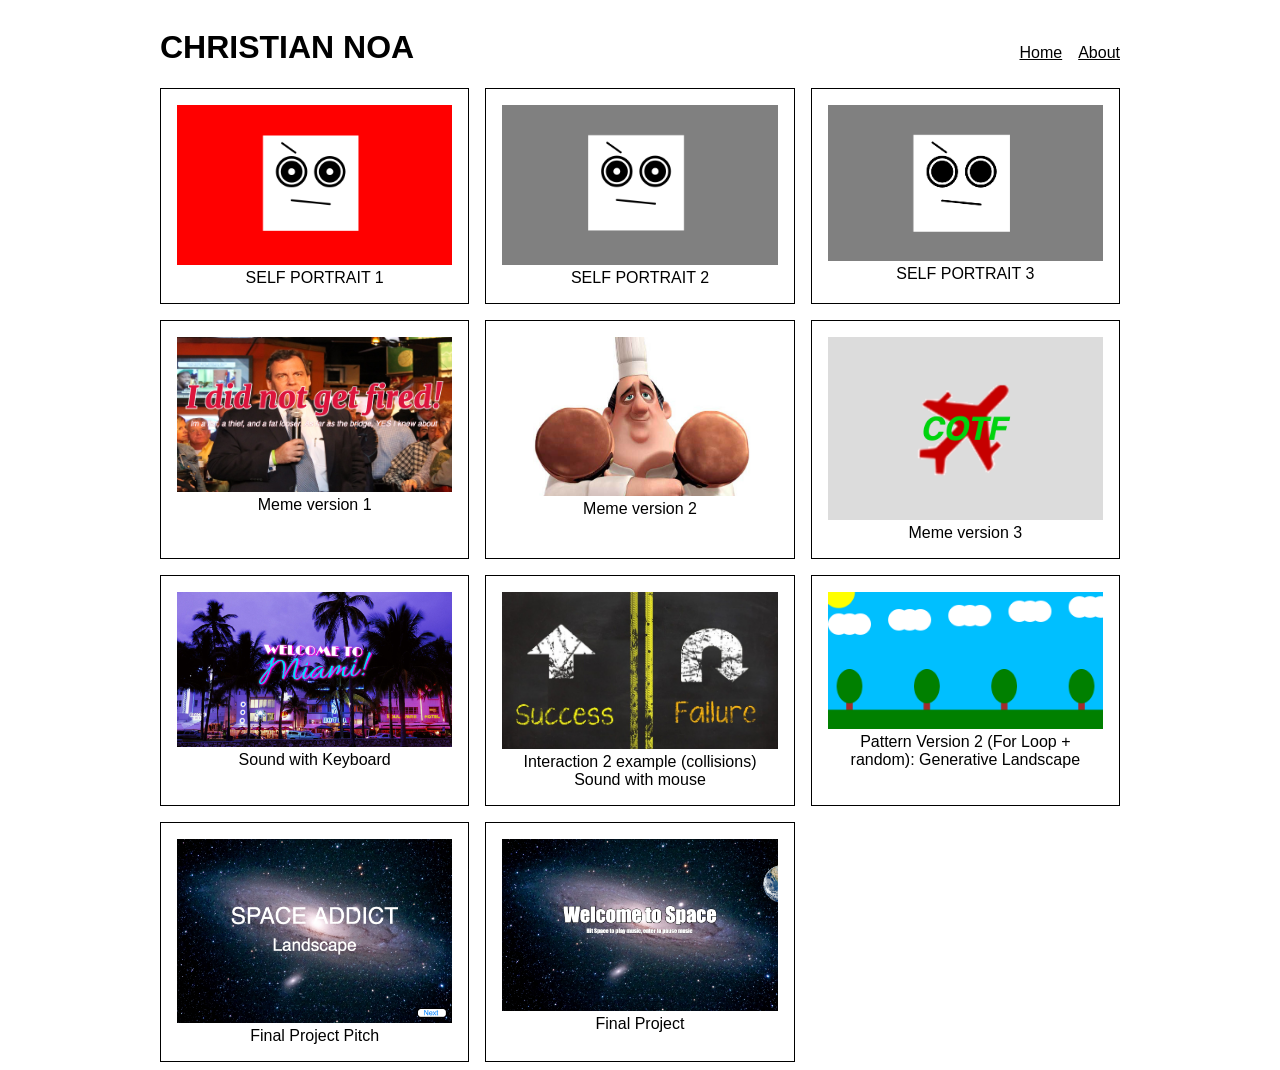
<file: index.html>
<!DOCTYPE html>
<html lang="en">
<head>
    <meta charset="UTF-8">
    <link rel="stylesheet" type="text/css" href="style.css">
    <meta name="viewport" content="width=device-width, initial-scale=1.0">
    <meta http-equiv="X-UA-Compatible" content="ie=edge">
    <title>Portfolio</title>
</head>
<body>
	<div id="container">
		<div id="header">
			<h1>CHRISTIAN NOA</h1>
			<ul>
				<li><a href="index.html">Home</a></li>
				<li><a href="about.html">About</a></li>
			</ul>
		</div>

		<div id="portfolio">
			<div class="project">
				<img src="Self Portrait_v1/self_portrait_v1.png" alt="thumbnail">
				<a href="Self Portrait_v1/">SELF PORTRAIT 1</a>
			</div>

			<div class="project">
				<img src="Self Portrait_v2/self_portrait_v2.png" alt="thumbnail">
				<a href="Self Portrait_v2/">SELF PORTRAIT 2</a>
			</div>
			
			<div class="project">
				<img src="Self Portrait_v3/self_portrait_v3.png" alt="thumbnail">
				<a href="Self Portrait_v3/">SELF PORTRAIT 3</a>
			</div>

			<div class="project">
				<img src="meme_v1/meme_v1.png" alt="thumbnail">
				<a href="meme_v1/">Meme version 1</a>
			</div>

			<div class="project">
				<img src="meme_v2/meme_v2.png" alt="thumbnail">
				<a href="meme_v2/">Meme version 2</a>
			</div>

			<div class="project">
				<img src="meme_v3/meme_v3.png" alt="thumbnail">
				<a href="meme_v3/">Meme version 3</a>
			</div>

			<div class="project">
				<img src="Sound_v1/welcome.png" alt="thumbnail">
				<a href="Sound_v1/">Sound with Keyboard</a>
			</div>

			<div class="project">
				<img src="Sound_v4/svf.jpg" alt="thumbnail">
				<a href="Sound_v3/">Interaction 2 example (collisions)</a>
				<a href="Sound_v4/">Sound with mouse</a>
			</div>

			<div class="project">
				<img src="pattern_v2/landscape.png" alt="thumbnail">
				<a href="pattern_v2/">Pattern Version 2 (For Loop + random): Generative Landscape</a>
			</div>

			<div class="project">
				<img src="pitch/spaceaddict.png" alt="thumbnail">
				<a href="pitch/">Final Project Pitch</a>
			</div>

			<div class="project">
				<img src="finalproject/welcometospace.png" alt="thumbnail">
				<a href="finalproject/">Final Project</a>
			</div>

		</div>
	</div>
    
</body>
</html>
</file>
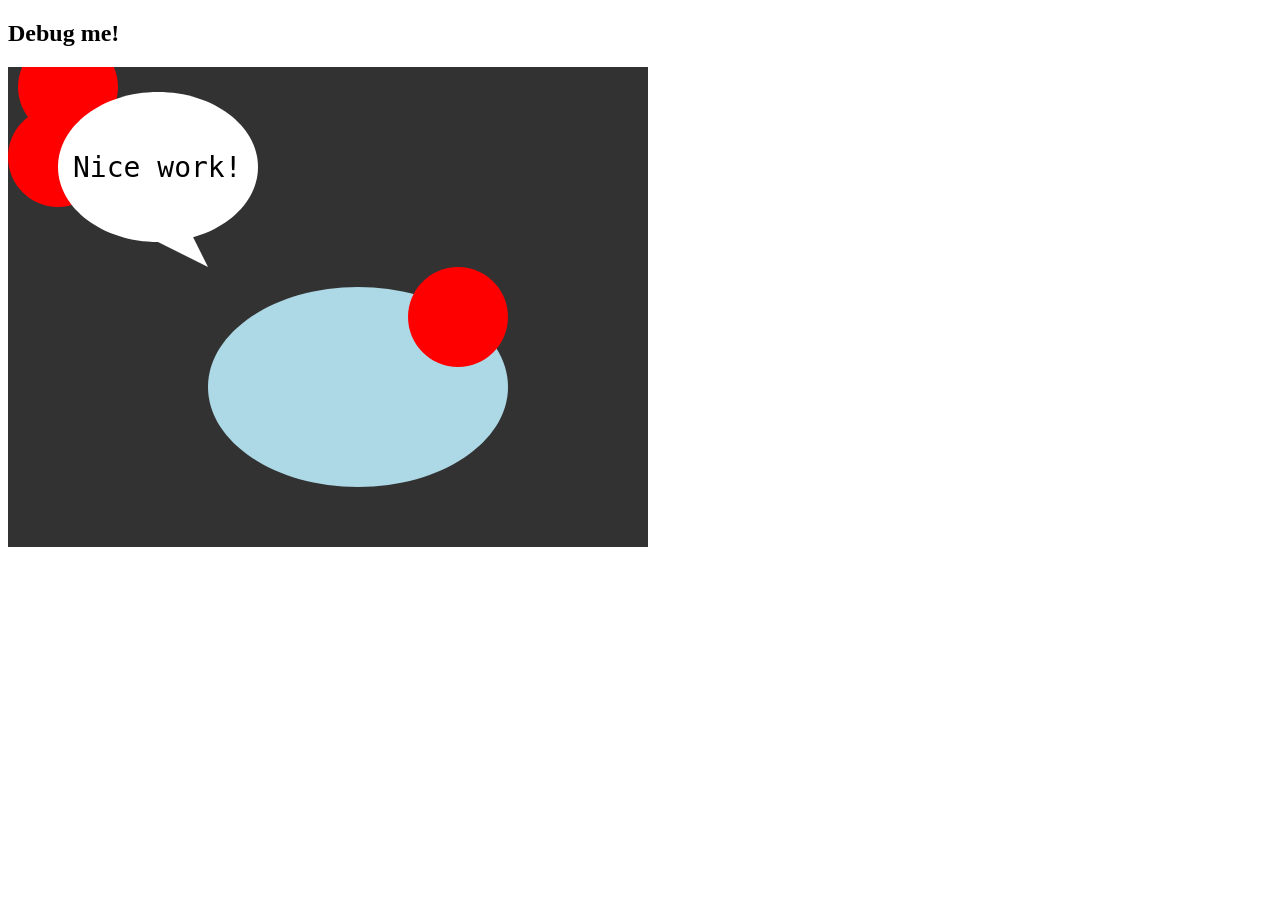
<file: debug/index.html>
<!DOCTYPE html>
<html lang="en">
<head>
    <meta name="viewport" content="width=device-width, initial-scale=1.0">
    <meta http-equiv="X-UA-Compatible" content="ie=edge">
    <meta charset="utf-8">
    <title>Debug exercise</title>
</head>
<body>
    	<h2>Debug me!</h2>
    
    <script src="p5.min.js"></script>
    <script src="sketch.js"></script>

</body>
</html>
</file>
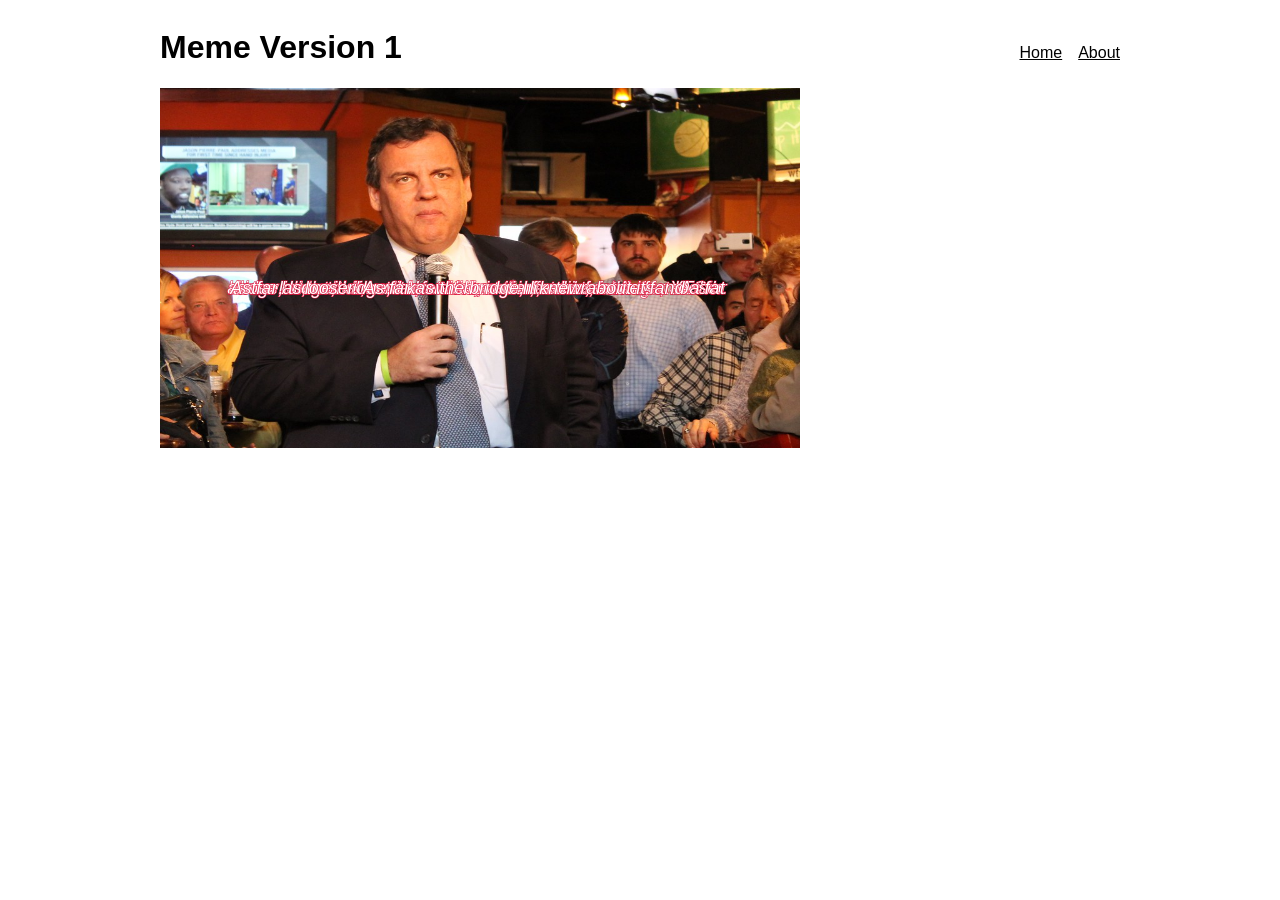
<file: meme_v1/index.html>
<!DOCTYPE html>
<html lang="en">
<head>
    <meta charset="UTF-8">
    <link rel="stylesheet" type="text/css" href="style.css">
    <meta name="viewport" content="width=device-width, initial-scale=1.0">
    <meta http-equiv="X-UA-Compatible" content="ie=edge">
    <title>Meme VERSION 1</title>
</head>
<body>
	<div id="container">
		<div id="header">
			<h1>Meme Version 1</h1>
			<ul>
				<li><a href="../index.html">Home</a></li>
				<li><a href="../about.html">About</a></li>
			</ul>
		</div>
	</div>

	<script src="p5.min.js"></script>
	<script src="sketch.js"></script>
    
</body>
</html>
</file>
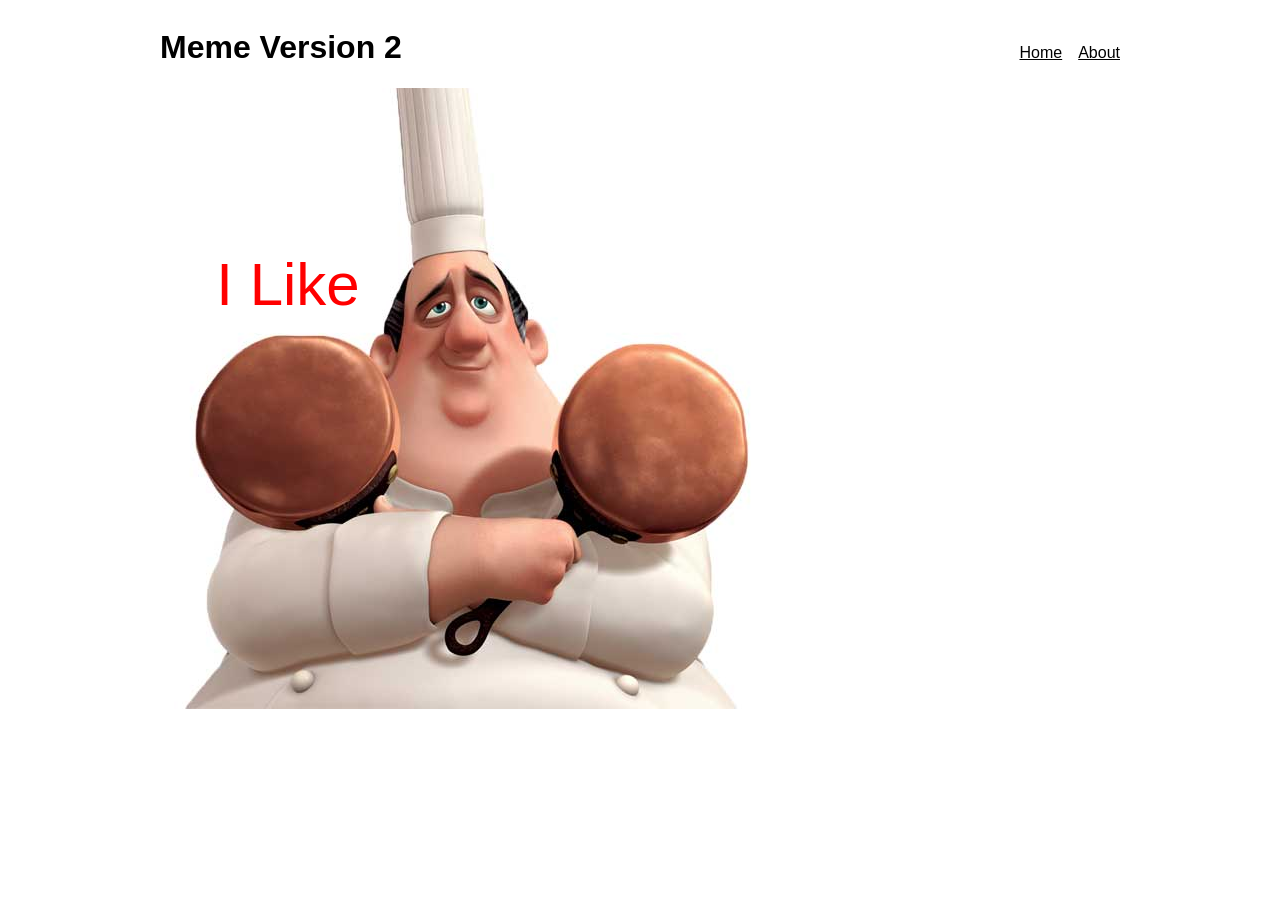
<file: meme_v2/index.html>
<!DOCTYPE html>
<html lang="en">
<head>
    <meta charset="UTF-8">
    <link rel="stylesheet" type="text/css" href="style.css">
    <meta name="viewport" content="width=device-width, initial-scale=1.0">
    <meta http-equiv="X-UA-Compatible" content="ie=edge">
    <title>Meme VERSION 2</title>
</head>
<body>
	<div id="container">
		<div id="header">
			<h1>Meme Version 2</h1>
			<ul>
				<li><a href="../index.html">Home</a></li>
				<li><a href="../about.html">About</a></li>
			</ul>
		</div>
	</div>

	<script src="p5.min.js"></script>
	<script src="sketch.js"></script>
    
</body>
</html>
</file>
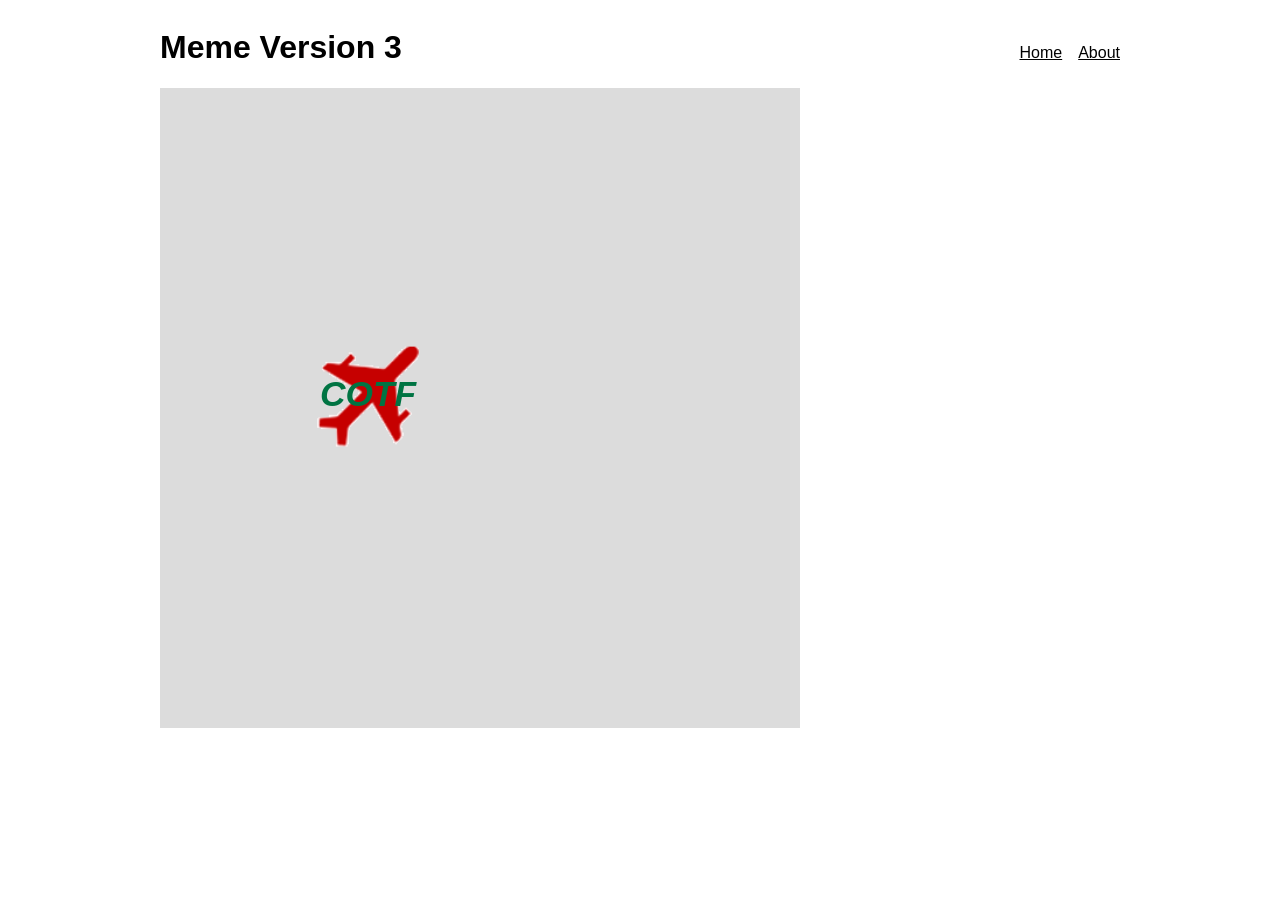
<file: meme_v3/index.html>
<!DOCTYPE html>
<html lang="en">
<head>
    <meta charset="UTF-8">
    <link rel="stylesheet" type="text/css" href="style.css">
    <meta name="viewport" content="width=device-width, initial-scale=1.0">
    <meta http-equiv="X-UA-Compatible" content="ie=edge">
    <title>Meme VERSION 3</title>
</head>
<body>
	<div id="container">
		<div id="header">
			<h1>Meme Version 3</h1>
			<ul>
				<li><a href="../index.html">Home</a></li>
				<li><a href="../about.html">About</a></li>
			</ul>
		</div>
	</div>

	<script src="p5.min.js"></script>
	<script src="sketch.js"></script>
    
</body>
</html>
</file>
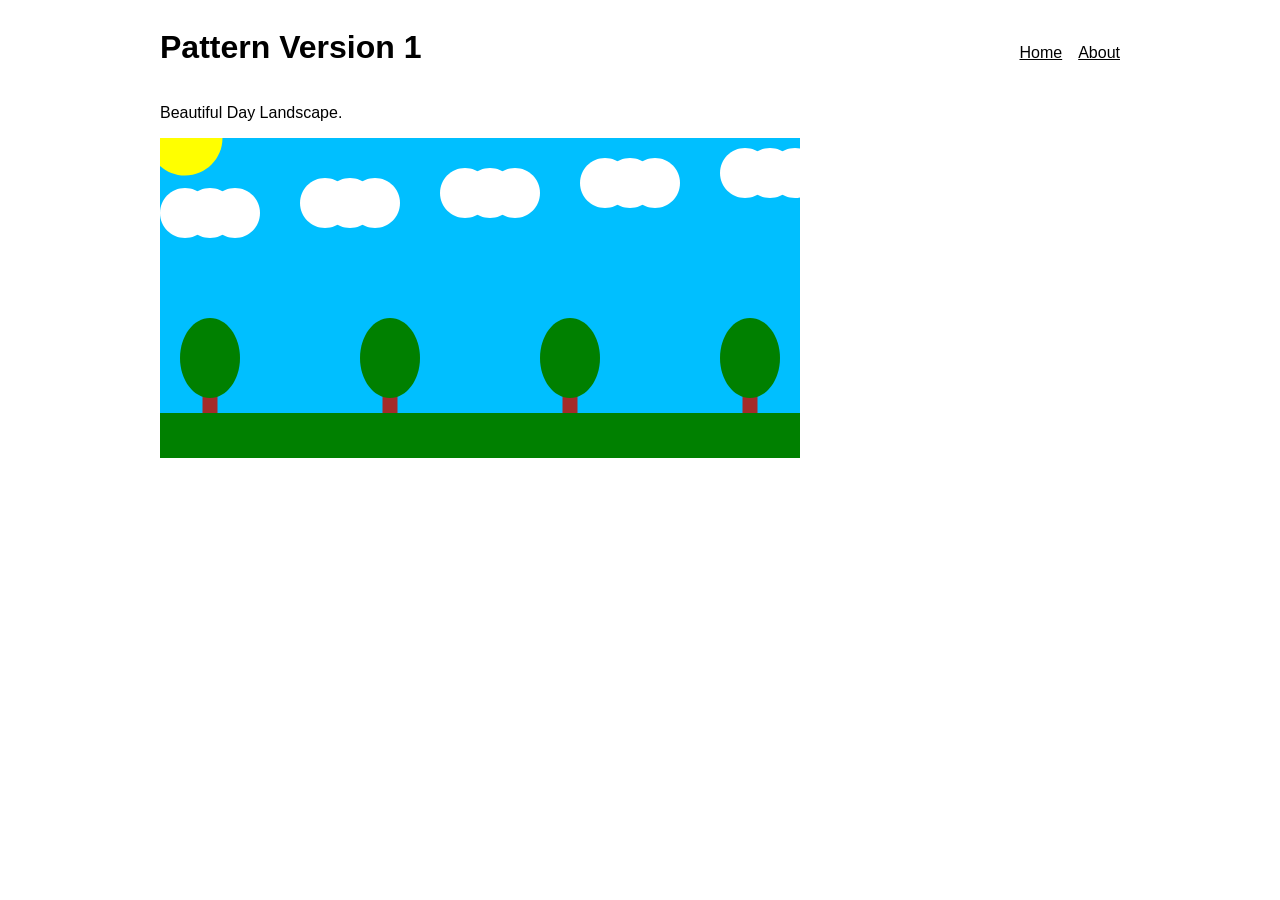
<file: pattern_v1/index.html>
<!DOCTYPE html>
<html lang="en">
<head>
    <meta charset="UTF-8">
    <link rel="stylesheet" type="text/css" href="style.css">
    <meta name="viewport" content="width=device-width, initial-scale=1.0">
    <meta http-equiv="X-UA-Compatible" content="ie=edge">
    <title>PATTERN VERSION 1</title>
</head>
<body>
	<div id="container">
		<div id="header">
			<h1>Pattern Version 1</h1>
			<ul>
				<li><a href="../index.html">Home</a></li>
				<li><a href="../about.html">About</a></li>
			</ul>
		</div>
		<p>Beautiful Day Landscape.</p>
	</div>

	<script src="p5.min.js"></script>
	<script src="sketch.js"></script>
    
</body>
</html>
</file>
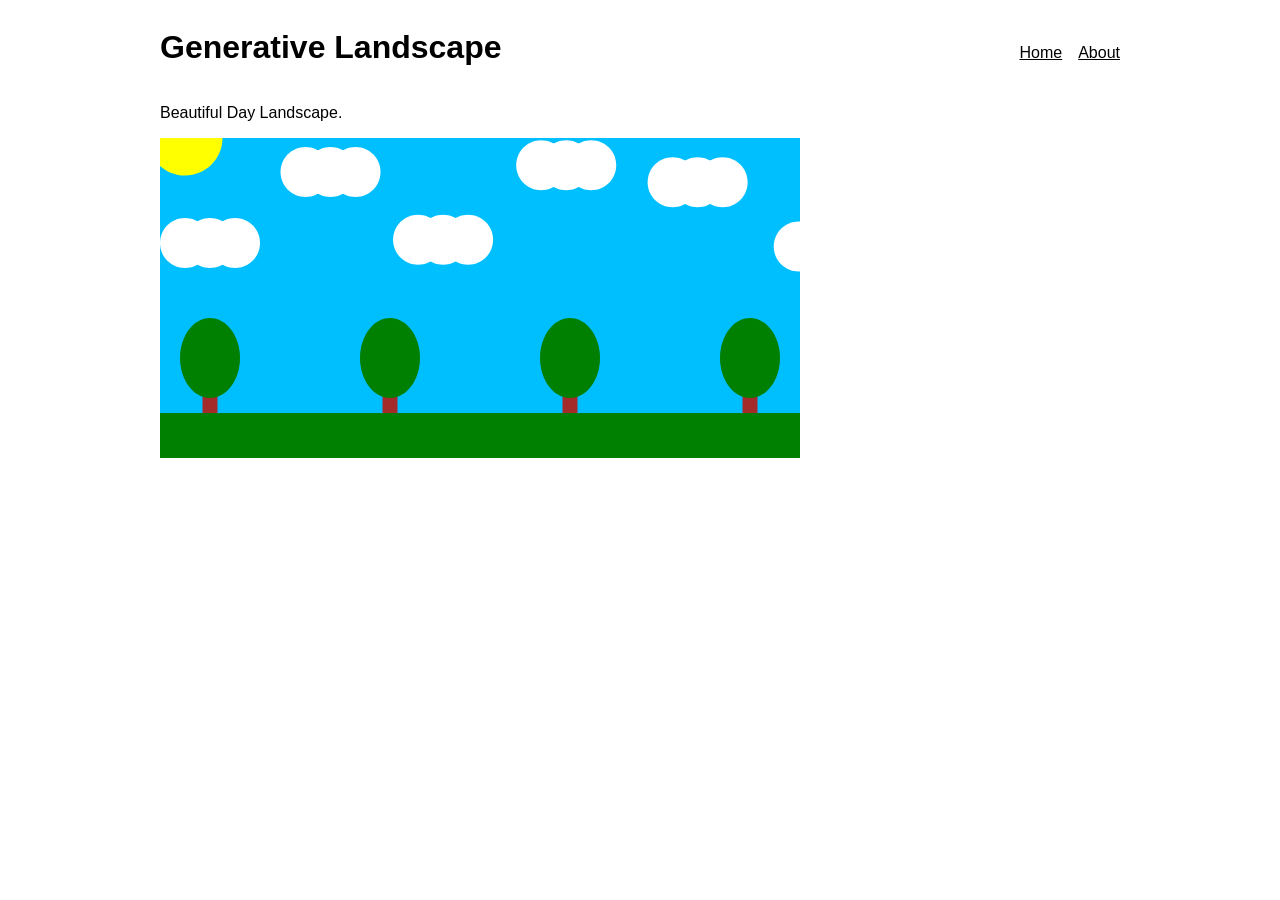
<file: pattern_v2/index.html>
<!DOCTYPE html>
<html lang="en">
<head>
    <meta charset="UTF-8">
    <link rel="stylesheet" type="text/css" href="style.css">
    <meta name="viewport" content="width=device-width, initial-scale=1.0">
    <meta http-equiv="X-UA-Compatible" content="ie=edge">
    <title>Generative Landscape</title>
</head>
<body>
	<div id="container">
		<div id="header">
			<h1>Generative Landscape</h1>
			<ul>
				<li><a href="../index.html">Home</a></li>
				<li><a href="../about.html">About</a></li>
			</ul>
		</div>
		<p>Beautiful Day Landscape.</p>
	</div>

	<script src="p5.min.js"></script>
	<script src="sketch.js"></script>
    
</body>
</html>
</file>
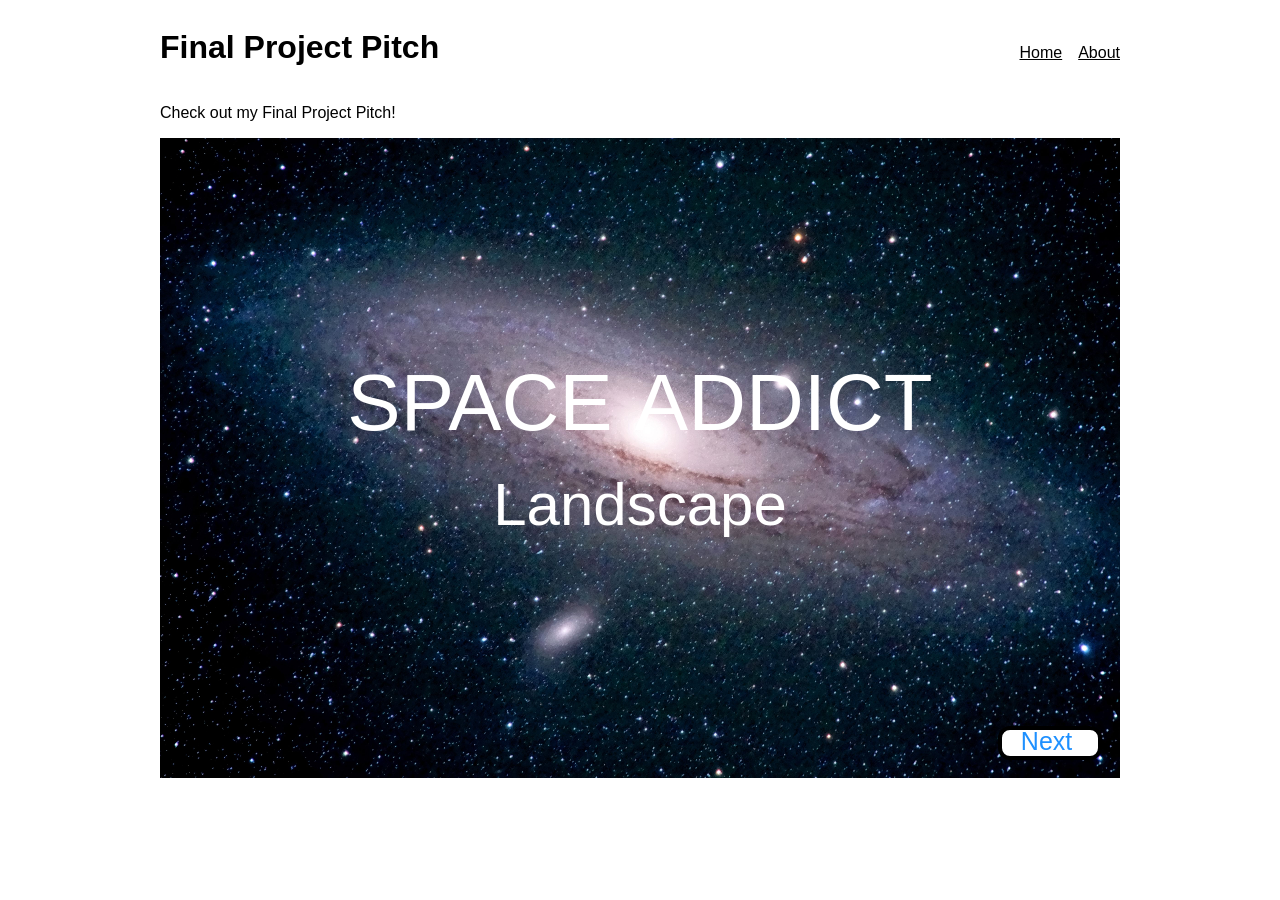
<file: pitch/index.html>
<!DOCTYPE html>
<html lang="en">
<head>
    <meta charset="UTF-8">
    <link rel="stylesheet" type="text/css" href="style.css">
    <meta name="viewport" content="width=device-width, initial-scale=1.0">
    <meta http-equiv="X-UA-Compatible" content="ie=edge">
    <title>Final Project Pitch</title>
</head>
<body>
	<div id="container">
		<div id="header">
			<h1>Final Project Pitch</h1>
			<ul>
				<li><a href="../index.html">Home</a></li>
				<li><a href="../about.html">About</a></li>
			</ul>
		</div>
		<p>Check out my Final Project Pitch!</p>
	</div>

	<script src="p5.min.js"></script>
	<script src="sketch.js"></script>
    
</body>
</html>
</file>
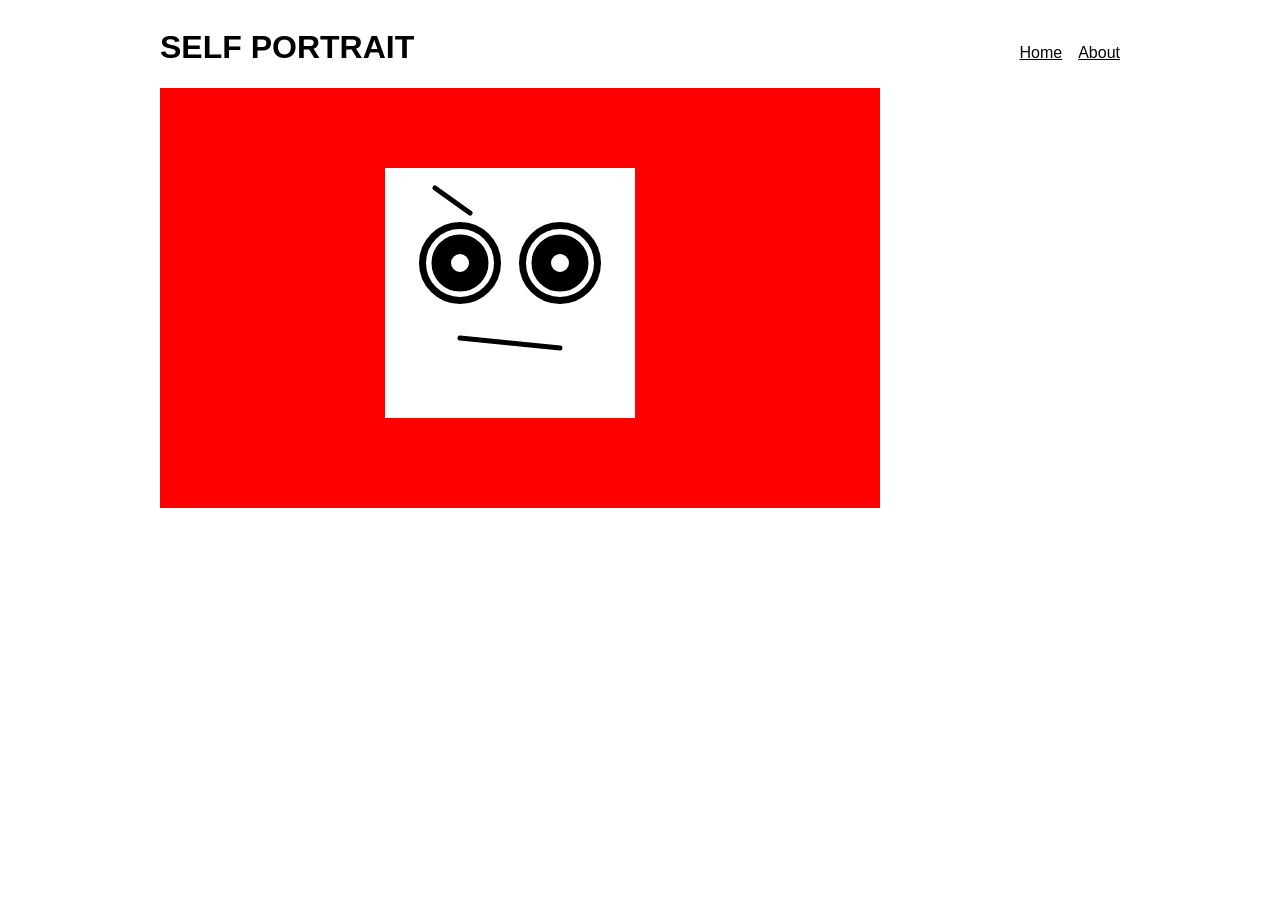
<file: Self Portrait_v1/index.html>
<!DOCTYPE html>
<html lang="en">
<head>
    <meta charset="UTF-8">
    <link rel="stylesheet" type="text/css" href="style.css">
    <meta name="viewport" content="width=device-width, initial-scale=1.0">
    <meta http-equiv="X-UA-Compatible" content="ie=edge">
    <title>SELF PORTRAIT VERSION 1</title>
</head>
<body>
	<div id="container">
		<div id="header">
			<h1>SELF PORTRAIT</h1>
			<ul>
				<li><a href="../index.html">Home</a></li>
				<li><a href="../about.html">About</a></li>
			</ul>
		</div>
	</div>

	<script src="p5.min.js"></script>
	<script src="Sketch.js"></script>
    
</body>
</html>
</file>
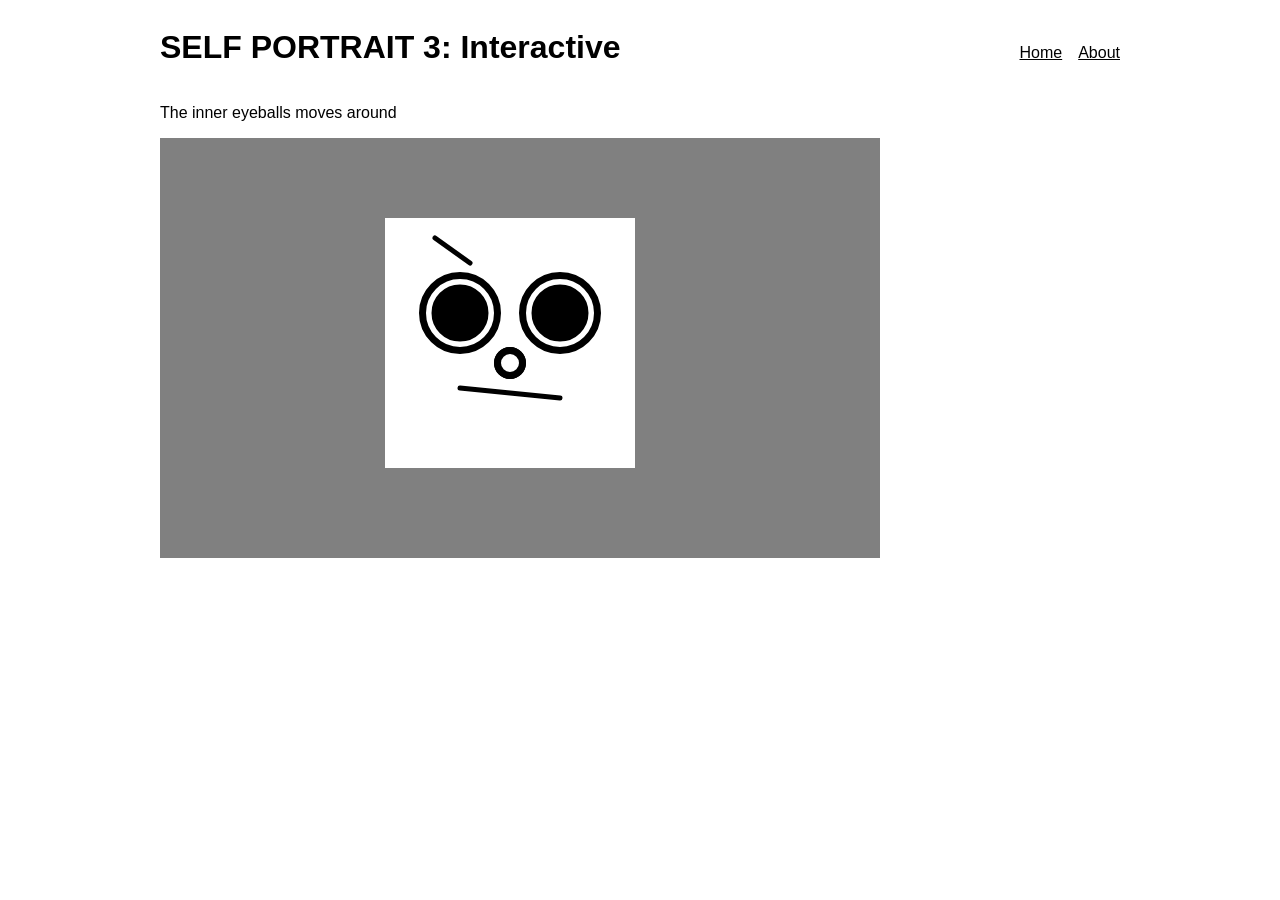
<file: Self Portrait_v3/index.html>
<!DOCTYPE html>
<html lang="en">
<head>
    <meta charset="UTF-8">
    <link rel="stylesheet" type="text/css" href="style.css">
    <meta name="viewport" content="width=device-width, initial-scale=1.0">
    <meta http-equiv="X-UA-Compatible" content="ie=edge">
    <title>SELF PORTRAIT VERSION 3</title>
</head>
<body>
	<div id="container">
		<div id="header">
			<h1>SELF PORTRAIT 3: Interactive</h1>
			<ul>
				<li><a href="../index.html">Home</a></li>
				<li><a href="../about.html">About</a></li>
			</ul>
		</div>

		<p>The inner eyeballs moves around </p>
	</div>

	<script src="p5.min.js"></script>
	<script src="Sketch.js"></script>
    
</body>
</html>
</file>
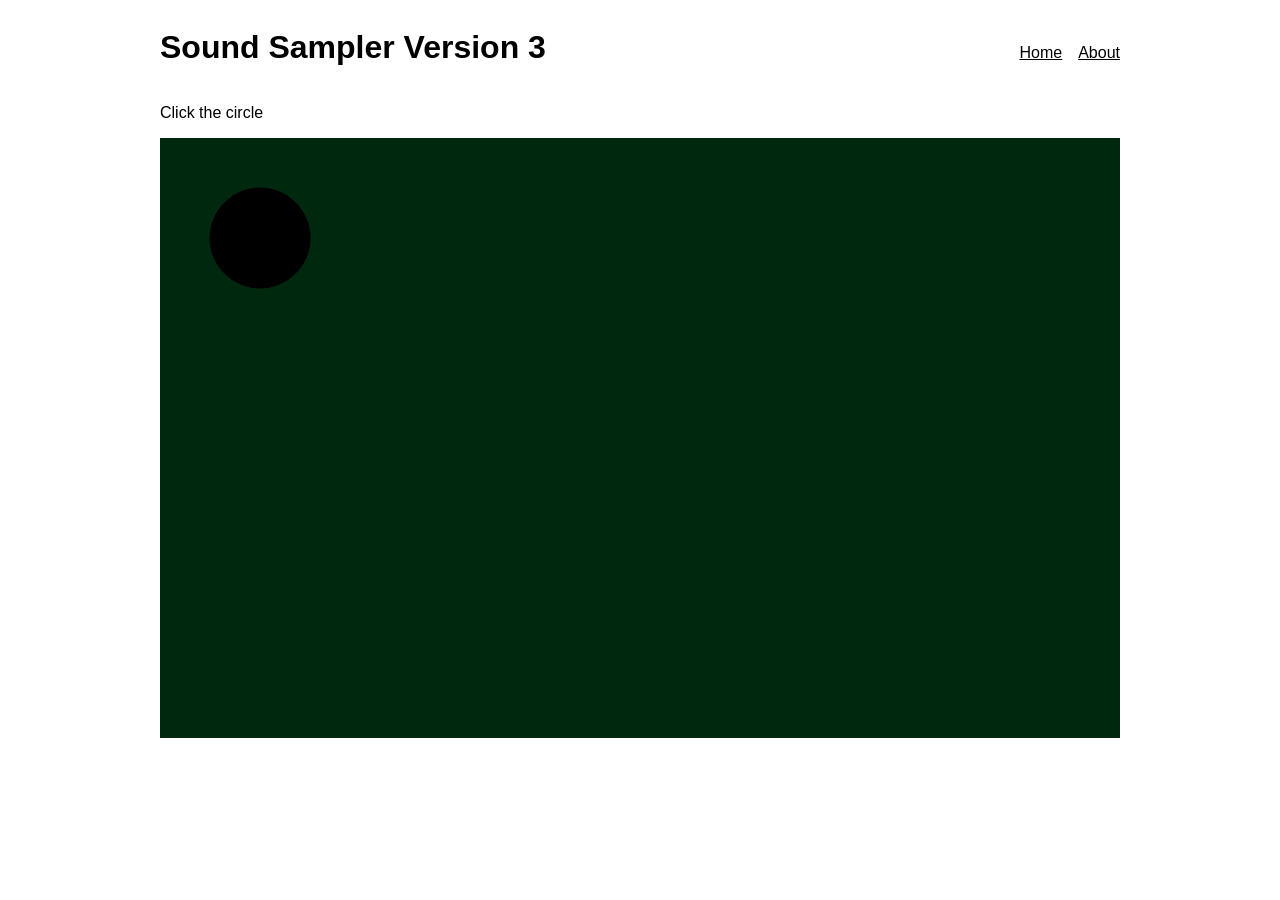
<file: Sound_v3/index.html>
<!DOCTYPE html>
<html lang="en">
<head>
    <meta charset="UTF-8">
    <link rel="stylesheet" type="text/css" href="style.css">
    <meta name="viewport" content="width=device-width, initial-scale=1.0">
    <meta http-equiv="X-UA-Compatible" content="ie=edge">
    <title>SOUND VERSION 1</title>
</head>
<body>
	<div id="container">
		<div id="header">
			<h1>Sound Sampler Version 3</h1>
			<ul>
				<li><a href="../index.html">Home</a></li>
				<li><a href="../about.html">About</a></li>
			</ul>
		</div>
		<p>Click the circle</p>
	</div>

	<script src="p5.min.js"></script>
	<script src="p5.sound.js"></script>
	<script src="sketch.js"></script>
    
</body>
</html>
</file>
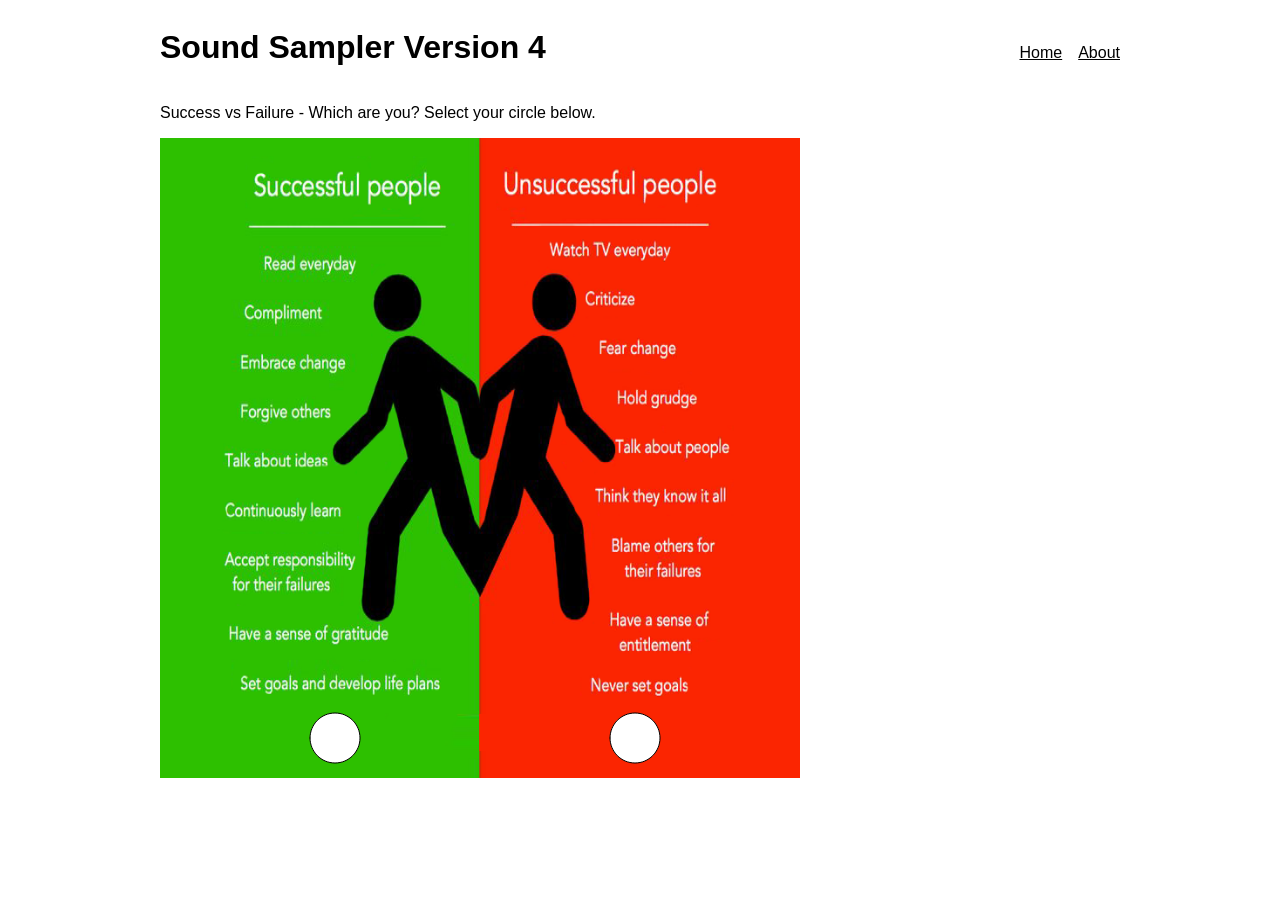
<file: Sound_v4/index.html>
<!DOCTYPE html>
<html lang="en">
<head>
    <meta charset="UTF-8">
    <link rel="stylesheet" type="text/css" href="style.css">
    <meta name="viewport" content="width=device-width, initial-scale=1.0">
    <meta http-equiv="X-UA-Compatible" content="ie=edge">
    <title>SOUND VERSION 4</title>
</head>
<body>
	<div id="container">
		<div id="header">
			<h1>Sound Sampler Version 4</h1>
			<ul>
				<li><a href="../index.html">Home</a></li>
				<li><a href="../about.html">About</a></li>
			</ul>
		</div>
		<p>Success vs Failure - Which are you? Select your circle below.</p>
	</div>

	<script src="p5.min.js"></script>
	<script src="p5.sound.js"></script>
	<script src="sketch.js"></script>
    
</body>
</html>
</file>
<file: style.css>
/* our comments go here */

/* generic seletor */


body {
	background-color: white;
	color: black;
	font-family: helvetica, verdana;
 }

 ul {
 	margin: 0;
 	padding: 0;
 }

 li{
 	list-style: none;
 }

 a {
 	color: black;
 	transition: color 200ms ease-in ;
 }

 /* psuedo selector - user interacts */

 a:hover {
 	color: red;
 }

img {
	width: 100%;
}
 /* id and class selector */

 #container {
 	min-width: 320px;
 	max-width: 960px;
 	margin: 0 auto;
 }

 #header {
 	display: flex;
 	justify-content: space-between;
 	align-items: baseline;

 }

/* nested selector */
#header ul {

	display: flex;
}


#header li {
	margin-left: 1em;

}

#header a {
	font-size: 1em;

}

#portfolio {
	display: grid;
	grid-template-columns: 1fr 1fr 1fr;
	grid-gap: 1em;
}


.project {
	border: 1px solid black;
	padding: 1em;
	background-color: transparent;
	transition: background-color 200ms ease-in;
	text-align: center;

}

.project:hover {
	background-color: grey;

}
.project a {
	font-size: 1em;
	text-decoration: none;
	
}

/* about */

#portrait {
	width: 600px;
	float: right;
}

#about p {
	font-size: 2em;
}
</file>
<file: meme_v1/style.css>
/* our comments go here */

/* generic seletor */


@import url('https://fonts.googleapis.com/css2?family=Merriweather:ital,wght@0,700;1,900&display=swap');


body {
	background-color: white;
	color: black;
	font-family: helvetica, verdana;
 }

 ul {
 	margin: 0;
 	padding: 0;
 }

 li{
 	list-style: none;
 }

 a {
 	color: black;
 	transition: color 200ms ease-in ;
 }

 /* psuedo selector - user interacts */

 a:hover {
 	color: red;
 }

img {
	width: 100%;
}
 /* id and class selector */

 #container, main {
 	min-width: 320px;
 	max-width: 960px;
 	margin: 0 auto;
 }

 #header {
 	display: flex;
 	justify-content: space-between;
 	align-items: baseline;

 }

/* nested selector */
#header ul {

	display: flex;
}


#header li {
	margin-left: 1em;

}

#header a {
	font-size: 1em;

}

#portfolio {
	display: grid;
	grid-template-columns: 1fr 1fr 1fr;
	grid-gap: 1em;
}


.project {
	border: 1px solid black;
	padding: 1em;
	background-color: transparent;
	transition: background-color 200ms ease-in;
	text-align: center;

}

.project:hover {
	background-color: grey;

}
.project a {
	font-size: 1em;
	text-decoration: none;
	
}

/* about */

#portrait {
	width: 600px;
	float: right;
}

#about p {
	font-size: 2em;
}
</file>
<file: meme_v2/style.css>
/* our comments go here */

/* generic seletor */


@import url('https://fonts.googleapis.com/css2?family=Merriweather:ital,wght@0,700;1,900&display=swap');


body {
	background-color: white;
	color: black;
	font-family: helvetica, verdana;
 }

 ul {
 	margin: 0;
 	padding: 0;
 }

 li{
 	list-style: none;
 }

 a {
 	color: black;
 	transition: color 200ms ease-in ;
 }

 /* psuedo selector - user interacts */

 a:hover {
 	color: red;
 }

img {
	width: 100%;
}
 /* id and class selector */

 #container, main {
 	min-width: 320px;
 	max-width: 960px;
 	margin: 0 auto;
 }

 #header {
 	display: flex;
 	justify-content: space-between;
 	align-items: baseline;

 }

/* nested selector */
#header ul {

	display: flex;
}


#header li {
	margin-left: 1em;

}

#header a {
	font-size: 1em;

}

#portfolio {
	display: grid;
	grid-template-columns: 1fr 1fr 1fr;
	grid-gap: 1em;
}


.project {
	border: 1px solid black;
	padding: 1em;
	background-color: transparent;
	transition: background-color 200ms ease-in;
	text-align: center;

}

.project:hover {
	background-color: grey;

}
.project a {
	font-size: 1em;
	text-decoration: none;
	
}

/* about */

#portrait {
	width: 600px;
	float: right;
}

#about p {
	font-size: 2em;
}
</file>
<file: meme_v3/style.css>
/* our comments go here */

/* generic seletor */


@import url('https://fonts.googleapis.com/css2?family=Merriweather:ital,wght@0,700;1,900&display=swap');


body {
	background-color: white;
	color: black;
	font-family: helvetica, verdana;
 }

 ul {
 	margin: 0;
 	padding: 0;
 }

 li{
 	list-style: none;
 }

 a {
 	color: black;
 	transition: color 200ms ease-in ;
 }

 /* psuedo selector - user interacts */

 a:hover {
 	color: red;
 }

img {
	width: 100%;
}
 /* id and class selector */

 #container, main {
 	min-width: 320px;
 	max-width: 960px;
 	margin: 0 auto;
 }

 #header {
 	display: flex;
 	justify-content: space-between;
 	align-items: baseline;

 }

/* nested selector */
#header ul {

	display: flex;
}


#header li {
	margin-left: 1em;

}

#header a {
	font-size: 1em;

}

#portfolio {
	display: grid;
	grid-template-columns: 1fr 1fr 1fr;
	grid-gap: 1em;
}


.project {
	border: 1px solid black;
	padding: 1em;
	background-color: transparent;
	transition: background-color 200ms ease-in;
	text-align: center;

}

.project:hover {
	background-color: grey;

}
.project a {
	font-size: 1em;
	text-decoration: none;
	
}

/* about */

#portrait {
	width: 600px;
	float: right;
}

#about p {
	font-size: 2em;
}
</file>
<file: pattern_v1/style.css>
/* our comments go here */

/* generic seletor */


body {
	background-color: white;
	color: black;
	font-family: helvetica, verdana;
 }

 ul {
 	margin: 0;
 	padding: 0;
 }

 li{
 	list-style: none;
 }

 a {
 	color: black;
 	transition: color 200ms ease-in ;
 }

 /* psuedo selector - user interacts */

 a:hover {
 	color: red;
 }

img {
	width: 100%;
}
 /* id and class selector */

 #container, main {
 	min-width: 320px;
 	max-width: 960px;
 	margin: 0 auto;
 }

 #header {
 	display: flex;
 	justify-content: space-between;
 	align-items: baseline;

 }

/* nested selector */
#header ul {

	display: flex;
}


#header li {
	margin-left: 1em;

}

#header a {
	font-size: 1em;

}

#portfolio {
	display: grid;
	grid-template-columns: 1fr 1fr 1fr;
	grid-gap: 1em;
}


.project {
	border: 1px solid black;
	padding: 1em;
	background-color: transparent;
	transition: background-color 200ms ease-in;
	text-align: center;

}

.project:hover {
	background-color: grey;

}
.project a {
	font-size: 1em;
	text-decoration: none;
	
}

/* about */

#portrait {
	width: 600px;
	float: right;
}

#about p {
	font-size: 2em;
}
</file>
<file: pattern_v2/style.css>
/* our comments go here */

/* generic seletor */


body {
	background-color: white;
	color: black;
	font-family: helvetica, verdana;
 }

 ul {
 	margin: 0;
 	padding: 0;
 }

 li{
 	list-style: none;
 }

 a {
 	color: black;
 	transition: color 200ms ease-in ;
 }

 /* psuedo selector - user interacts */

 a:hover {
 	color: red;
 }

img {
	width: 100%;
}
 /* id and class selector */

 #container, main {
 	min-width: 320px;
 	max-width: 960px;
 	margin: 0 auto;
 }

 #header {
 	display: flex;
 	justify-content: space-between;
 	align-items: baseline;

 }

/* nested selector */
#header ul {

	display: flex;
}


#header li {
	margin-left: 1em;

}

#header a {
	font-size: 1em;

}

#portfolio {
	display: grid;
	grid-template-columns: 1fr 1fr 1fr;
	grid-gap: 1em;
}


.project {
	border: 1px solid black;
	padding: 1em;
	background-color: transparent;
	transition: background-color 200ms ease-in;
	text-align: center;

}

.project:hover {
	background-color: grey;

}
.project a {
	font-size: 1em;
	text-decoration: none;
	
}

/* about */

#portrait {
	width: 600px;
	float: right;
}

#about p {
	font-size: 2em;
}
</file>
<file: pitch/style.css>
/* our comments go here */

/* generic seletor */


body {
	background-color: white;
	color: black;
	font-family: helvetica, verdana;
 }

 ul {
 	margin: 0;
 	padding: 0;
 }

 li{
 	list-style: none;
 }

 a {
 	color: black;
 	transition: color 200ms ease-in ;
 }

 /* psuedo selector - user interacts */

 a:hover {
 	color: red;
 }

img {
	width: 100%;
}
 /* id and class selector */

 #container, main {
 	min-width: 320px;
 	max-width: 960px;
 	margin: 0 auto;
 }

 #header {
 	display: flex;
 	justify-content: space-between;
 	align-items: baseline;

 }

/* nested selector */
#header ul {

	display: flex;
}


#header li {
	margin-left: 1em;

}

#header a {
	font-size: 1em;

}

#portfolio {
	display: grid;
	grid-template-columns: 1fr 1fr 1fr;
	grid-gap: 1em;
}


.project {
	border: 1px solid black;
	padding: 1em;
	background-color: transparent;
	transition: background-color 200ms ease-in;
	text-align: center;

}

.project:hover {
	background-color: grey;

}
.project a {
	font-size: 1em;
	text-decoration: none;
	
}

/* about */

#portrait {
	width: 600px;
	float: right;
}

#about p {
	font-size: 2em;
}
</file>
<file: Self Portrait_v1/style.css>
/* our comments go here */

/* generic seletor */


body {
	background-color: white;
	color: black;
	font-family: helvetica, verdana;
 }

 ul {
 	margin: 0;
 	padding: 0;
 }

 li{
 	list-style: none;
 }

 a {
 	color: black;
 	transition: color 200ms ease-in ;
 }

 /* psuedo selector - user interacts */

 a:hover {
 	color: red;
 }

img {
	width: 100%;
}
 /* id and class selector */

 #container, main {
 	min-width: 320px;
 	max-width: 960px;
 	margin: 0 auto;
 }

 #header {
 	display: flex;
 	justify-content: space-between;
 	align-items: baseline;

 }

/* nested selector */
#header ul {

	display: flex;
}


#header li {
	margin-left: 1em;

}

#header a {
	font-size: 1em;

}

#portfolio {
	display: grid;
	grid-template-columns: 1fr 1fr 1fr;
	grid-gap: 1em;
}


.project {
	border: 1px solid black;
	padding: 1em;
	background-color: transparent;
	transition: background-color 200ms ease-in;
	text-align: center;

}

.project:hover {
	background-color: grey;

}
.project a {
	font-size: 1em;
	text-decoration: none;
	
}

/* about */

#portrait {
	width: 600px;
	float: right;
}

#about p {
	font-size: 2em;
}
</file>
<file: Self Portrait_v3/style.css>
/* our comments go here */

/* generic seletor */


body {
	background-color: white;
	color: black;
	font-family: helvetica, verdana;
 }

 ul {
 	margin: 0;
 	padding: 0;
 }

 li{
 	list-style: none;
 }

 a {
 	color: black;
 	transition: color 200ms ease-in ;
 }

p {
	font-size: 1em
}
 /* psuedo selector - user interacts */

 a:hover {
 	color: red;
 }

img {
	width: 100%;
}
 /* id and class selector */

 #container, main {
 	min-width: 320px;
 	max-width: 960px;
 	margin: 0 auto;
 }

 #header {
 	display: flex;
 	justify-content: space-between;
 	align-items: baseline;

 }

/* nested selector */
#header ul {

	display: flex;
}


#header li {
	margin-left: 1em;

}

#header a {
	font-size: 1em;

}

#portfolio {
	display: grid;
	grid-template-columns: 1fr 1fr 1fr;
	grid-gap: 1em;
}


.project {
	border: 1px solid black;
	padding: 1em;
	background-color: transparent;
	transition: background-color 200ms ease-in;
	text-align: center;

}

.project:hover {
	background-color: grey;

}
.project a {
	font-size: 1em;
	text-decoration: none;
	
}

/* about */

#portrait {
	width: 600px;
	float: right;
}

#about p {
	font-size: 2em;
}
</file>
<file: Sound_v3/style.css>
/* our comments go here */

/* generic seletor */


body {
	background-color: white;
	color: black;
	font-family: helvetica, verdana;
 }

 ul {
 	margin: 0;
 	padding: 0;
 }

 li{
 	list-style: none;
 }

 a {
 	color: black;
 	transition: color 200ms ease-in ;
 }

 /* psuedo selector - user interacts */

 a:hover {
 	color: red;
 }

img {
	width: 100%;
}
 /* id and class selector */

 #container, main {
 	min-width: 320px;
 	max-width: 960px;
 	margin: 0 auto;
 }

 #header {
 	display: flex;
 	justify-content: space-between;
 	align-items: baseline;

 }

/* nested selector */
#header ul {

	display: flex;
}


#header li {
	margin-left: 1em;

}

#header a {
	font-size: 1em;

}

#portfolio {
	display: grid;
	grid-template-columns: 1fr 1fr 1fr;
	grid-gap: 1em;
}


.project {
	border: 1px solid black;
	padding: 1em;
	background-color: transparent;
	transition: background-color 200ms ease-in;
	text-align: center;

}

.project:hover {
	background-color: grey;

}
.project a {
	font-size: 1em;
	text-decoration: none;
	
}

/* about */

#portrait {
	width: 600px;
	float: right;
}

#about p {
	font-size: 2em;
}
</file>
<file: Sound_v4/style.css>
/* our comments go here */

/* generic seletor */


body {
	background-color: white;
	color: black;
	font-family: helvetica, verdana;
 }

 ul {
 	margin: 0;
 	padding: 0;
 }

 li{
 	list-style: none;
 }

 a {
 	color: black;
 	transition: color 200ms ease-in ;
 }

 /* psuedo selector - user interacts */

 a:hover {
 	color: red;
 }

img {
	width: 100%;
}
 /* id and class selector */

 #container, main {
 	min-width: 320px;
 	max-width: 960px;
 	margin: 0 auto;
 }

 #header {
 	display: flex;
 	justify-content: space-between;
 	align-items: baseline;

 }

/* nested selector */
#header ul {

	display: flex;
}


#header li {
	margin-left: 1em;

}

#header a {
	font-size: 1em;

}

#portfolio {
	display: grid;
	grid-template-columns: 1fr 1fr 1fr;
	grid-gap: 1em;
}


.project {
	border: 1px solid black;
	padding: 1em;
	background-color: transparent;
	transition: background-color 200ms ease-in;
	text-align: center;

}

.project:hover {
	background-color: grey;

}
.project a {
	font-size: 1em;
	text-decoration: none;
	
}

/* about */

#portrait {
	width: 600px;
	float: right;
}

#about p {
	font-size: 2em;
}
</file>
